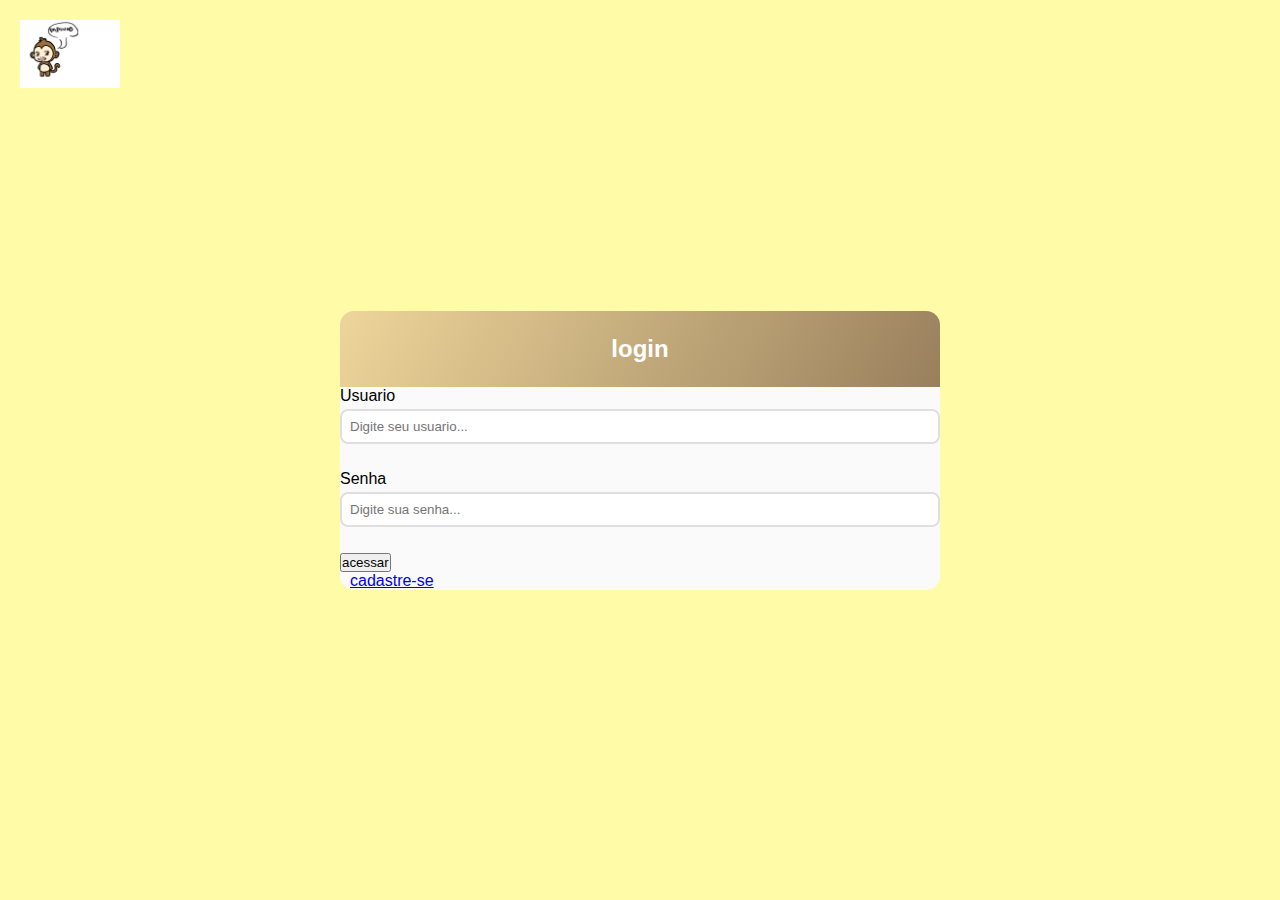
<file: index/index.html>
<!DOCTYPE html>
<html lang="en">
  <head>
    <meta charset="UTF-8" />
    <meta name="viewport" content="width=device-width, initial-scale=1.0" />
    <link rel="stylesheet" href="/css/style.css" />
    <title>Papinho</title>
  </head>
  <body>
    <img src="/css/logo_papinho.png" id="logo" />
    <div class="container">
      <section class="header">
        <h2>login</h2>
      </section>

      <form action="./index_back.php" id="log" class="login" method="post">
        <div class="form-content">
          <label for="usuario">Usuario</label>
          <input
            type="text"
            id="usuario"
            name="email"
            placeholder="Digite seu usuario..."
          />
          <a>aqui vai a msg de erro</a>
        </div>

        <div class="form-content">
          <label for="senha">Senha</label>
          <input
            type="password"
            id="senha"
            name="senha"
            placeholder="Digite sua senha..."
          />
          <a>aqui vai a msg de erro</a>
        </div>
        <button type="submit">acessar</button>
        <a href="/cadastro/login_front.html " id="link">cadastre-se</a>
      </form>
    </div>
  </body>
</html>
</file>
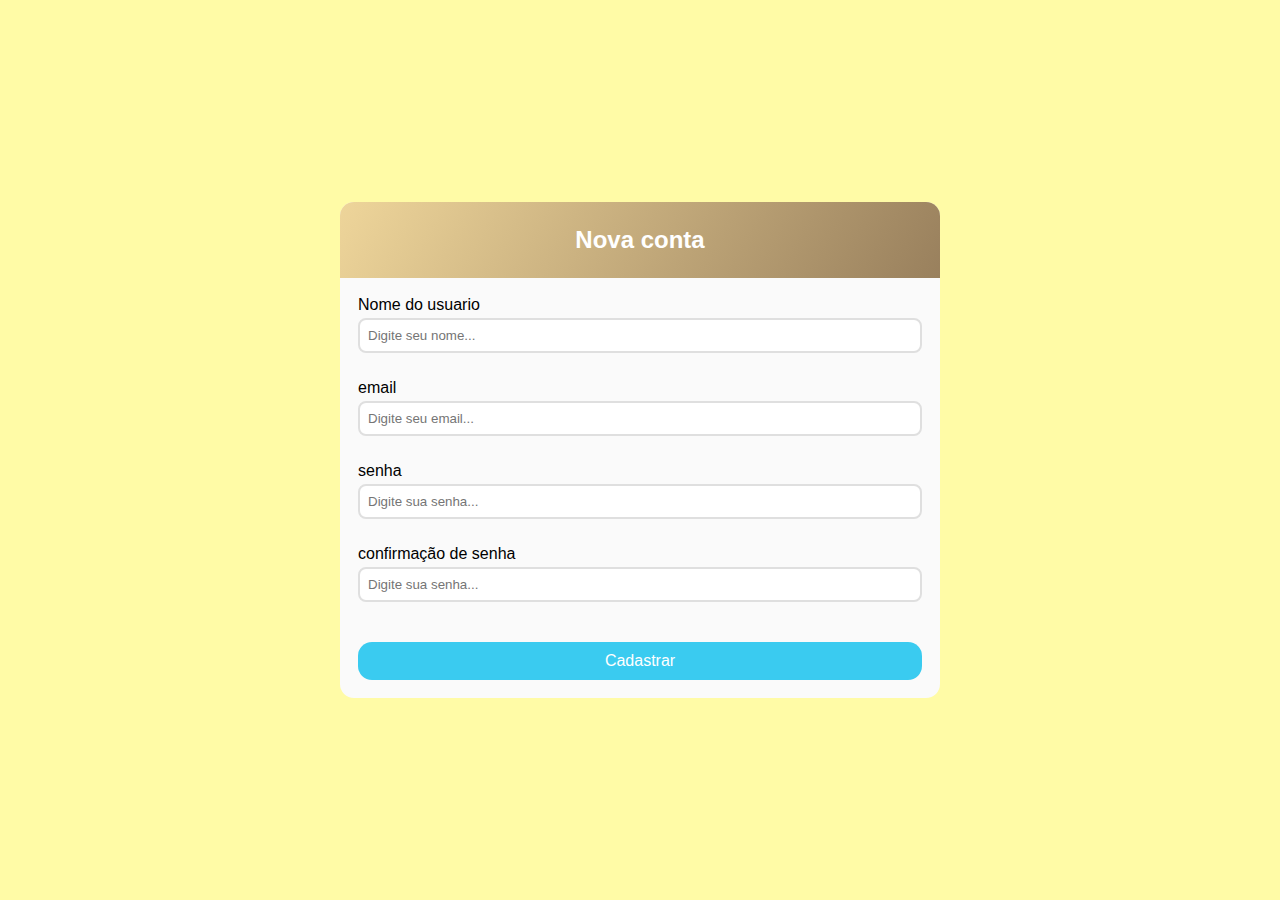
<file: cadastro/login_front.html>
<!DOCTYPE html>
<!-- Declara o tipo do documento como HTML5 -->
<html lang="en">
  <!-- Inicia o documento HTML e define o idioma como inglês -->
  <head>
    <meta charset="UTF-8" />
    <!-- Define a codificação de caracteres como UTF-8, permitindo o uso de caracteres especiais -->
    <meta name="viewport" content="width=device-width, initial-scale=1.0" />
    <!-- Define as configurações de visualização para garantir a responsividade em dispositivos móveis -->
    <link rel="stylesheet" href="/css/style.css" />
    <!-- Link para o arquivo de estilo (CSS) externo -->
    <title>login</title>
    <!-- Define o título da página que aparecerá na aba do navegador -->
  </head>

  <body>
    <div class="container">
      <!-- Inicia o contêiner principal onde o conteúdo do formulário será exibido -->
      <section class="header">
        <!-- Seção do cabeçalho, usada para mostrar o título do formulário -->
        <h2>Nova conta</h2>
        <!-- Título que diz "Nova conta", informando ao usuário que ele está criando uma nova conta -->
      </section>
      <form id="form" class="form">
        <!-- Formulário com id "form" e classe "form" para aplicar estilos específicos -->
        <!-- Primeira parte do formulário: nome do usuário -->
        <div class="form-content">
          <!-- Div que agrupa o campo de entrada e a mensagem de erro -->
          <label for="username">Nome do usuario</label>
          <!-- Rótulo para o campo de entrada "username" -->
          <input type="text" id="username" placeholder="Digite seu nome..." />
          <!-- Campo de entrada para o nome do usuário -->
          <a>aqui vai a msg de erro</a>
          <!-- Local onde será exibida a mensagem de erro, inicialmente oculta -->
        </div>

        <!-- Segunda parte do formulário: email -->
        <div class="form-content">
          <!-- Div que agrupa o campo de entrada e a mensagem de erro -->
          <label for="email">email</label>
          <!-- Rótulo para o campo de entrada "email" -->
          <input type="text" id="email" placeholder="Digite seu email..." />
          <!-- Campo de entrada para o e-mail -->
          <a>aqui vai a msg de erro</a>
          <!-- Local onde será exibida a mensagem de erro, inicialmente oculta -->
        </div>

        <!-- Terceira parte do formulário: senha -->
        <div class="form-content">
          <!-- Div que agrupa o campo de entrada e a mensagem de erro -->
          <label for="password">senha</label>
          <!-- Rótulo para o campo de entrada "password" -->
          <input
            type="password"
            id="password"
            placeholder="Digite sua senha..."
          />
          <!-- Campo de entrada para a senha, com tipo "password" para ocultar o texto digitado -->
          <a>aqui vai a msg de erro</a>
          <!-- Local onde será exibida a mensagem de erro, inicialmente oculta -->
        </div>

        <!-- Quarta parte do formulário: confirmação da senha -->
        <div class="form-content">
          <!-- Div que agrupa o campo de entrada e a mensagem de erro -->
          <label for="password-confimation">confirmação de senha</label>
          <!-- Rótulo para o campo de entrada "password-confimation" -->
          <input
            type="password"
            id="password-confimation"
            placeholder="Digite sua senha..."
          />
          <!-- Campo de entrada para a confirmação da senha, também com tipo "password" para ocultar o texto -->
          <a>aqui vai a msg de erro</a>
          <!-- Local onde será exibida a mensagem de erro, inicialmente oculta -->
        </div>

        <button type="submit">Cadastrar</button>
        <!-- Botão para submeter o formulário, com texto "Cadastrar" -->
      </form>
    </div>
    <script src="https://code.jquery.com/jquery-3.6.0.min.js"></script>
    <script src="./script.js"></script>
    <!-- Link para o arquivo de script (JavaScript) externo -->
  </body>
</html>
</file>
<file: css/style.css>
/* Aplica estilos globais a todos os elementos da página */
* {
  box-sizing: border-box; /* Define que o tamanho dos elementos deve incluir bordas e padding */
  margin: 0; /* Remove as margens padrão de todos os elementos */
  padding: 0; /* Remove o padding padrão de todos os elementos */
  font-family: Arial, Helvetica, sans-serif; /* Define a fonte padrão para o conteúdo da página */
}

/* Estilos do corpo da página */
body {
  background: #fffba6; /* Define a cor de fundo escura para o corpo da página */
  width: 100%; /* Define a largura como 100% da tela */
  min-height: 100vh; /* Garante que o corpo ocupe toda a altura da tela */
  display: flex; /* Usa flexbox para centralizar o conteúdo */
  justify-content: center; /* Centraliza o conteúdo horizontalmente */
  align-items: center; /* Centraliza o conteúdo verticalmente */
}

/* Estilos do contêiner principal */
.container {
  background-color: #fafafa; /* Define a cor de fundo do contêiner como clara */
  border-radius: 14px; /* Adiciona bordas arredondadas ao contêiner */
  margin: 14px; /* Define uma margem de 14px ao redor do contêiner */
  max-width: 600px; /* Define a largura máxima do contêiner como 600px */
  width: 100%; /* Define a largura como 100% para que ocupe toda a tela até o máximo */
  box-sizing: 0 3px 5px rgba(0, 0, 0, 0.5); /* Adiciona um efeito de sombra no contêiner */
  overflow: hidden; /* Impede que o conteúdo transborde do contêiner */
}

/* Estilos do cabeçalho (seção .header) */
.header {
  background: linear-gradient(
    120deg,
    #eed59a 0%,
    #99805d 100%
  ); /* Gradiente de cores no fundo */
  padding: 24px; /* Espaçamento interno de 24px */
  text-align: center; /* Centraliza o texto */
  color: #fff; /* Define a cor do texto como branco */
}

/* Estilos do formulário */
.form {
  padding: 18px; /* Espaçamento interno de 18px */
}

/* Estilos de cada item do formulário */
.form-content {
  margin-bottom: 8px; /* Espaçamento inferior de 8px */
  padding-bottom: 18px; /* Espaçamento inferior de 18px */
  position: relative; /* Necessário para o posicionamento do texto de erro */
}

/* Estilos para o rótulo de cada campo */
.form-content label {
  display: inline-block; /* Faz o rótulo se comportar como um bloco inline */
  margin-bottom: 4px; /* Espaço entre o rótulo e o campo de entrada */
}

/* Estilos para o campo de entrada de texto */
.form-content input {
  display: block; /* Faz o input ocupar toda a largura disponível */
  width: 100%; /* Garante que o input ocupe 100% da largura do seu contêiner */
  border-radius: 8px; /* Arredonda as bordas do campo de entrada */
  padding: 8px; /* Adiciona espaçamento interno dentro do input */
  border: 2px solid #dfdfdf; /* Define uma borda cinza-clara ao redor do input */
}

/* Estilos para a tag <a> que exibirá mensagens de erro */
.form-content a {
  position: absolute; /* Posiciona a mensagem de erro absolutamente em relação ao contêiner */
  bottom: -8px; /* Coloca a mensagem logo abaixo do input */
  left: 0; /* Alinha a mensagem à esquerda */
  visibility: hidden; /* Inicialmente, a mensagem de erro está invisível */
}

/* Estilos do botão de envio do formulário */
.form button {
  background-color: #3acbf0; /* Cor de fundo azul para o botão */
  color: #fff; /* Cor do texto do botão em branco */
  width: 100%; /* O botão ocupa toda a largura disponível */
  border-radius: 14px; /* Bordas arredondadas para o botão */
  padding: 10px; /* Espaçamento interno de 10px */
  border: 0; /* Remove a borda padrão do botão */
  font-size: 16px; /* Define o tamanho da fonte como 16px */
  cursor: pointer; /* Muda o cursor para um ponteiro quando o usuário passa o mouse sobre o botão */
  margin-top: 14px; /* Espaço acima do botão */
}

/* Estilos quando há erro em um campo de formulário */
.form-content.error input {
  border-color: #ff3b25; /* Muda a cor da borda do campo para vermelho quando há erro */
}

/* Estilos para a mensagem de erro */
.form-content.error a {
  color: #ff3b25; /* Define a cor da mensagem de erro como vermelho */
  visibility: visible; /* Torna a mensagem de erro visível quando o campo tem erro */
}

#link {
  display: block; /* Isso faz o link se comportar como um bloco, permitindo margens */
  margin-left: 10px; /* Afasta da margem esquerda */
  margin-top: 0px; /* Opcional: adiciona espaçamento acima */
}

#logo {
  position: absolute; /* Posiciona a imagem fora do fluxo normal */
  top: 20px; /* Define a distância do topo */
  left: 20px; /* Define a distância da esquerda */
  width: 100px; /* Ajusta o tamanho da largura da imagem */
  height: auto; /* Mantém a proporção original */
}
</file>
